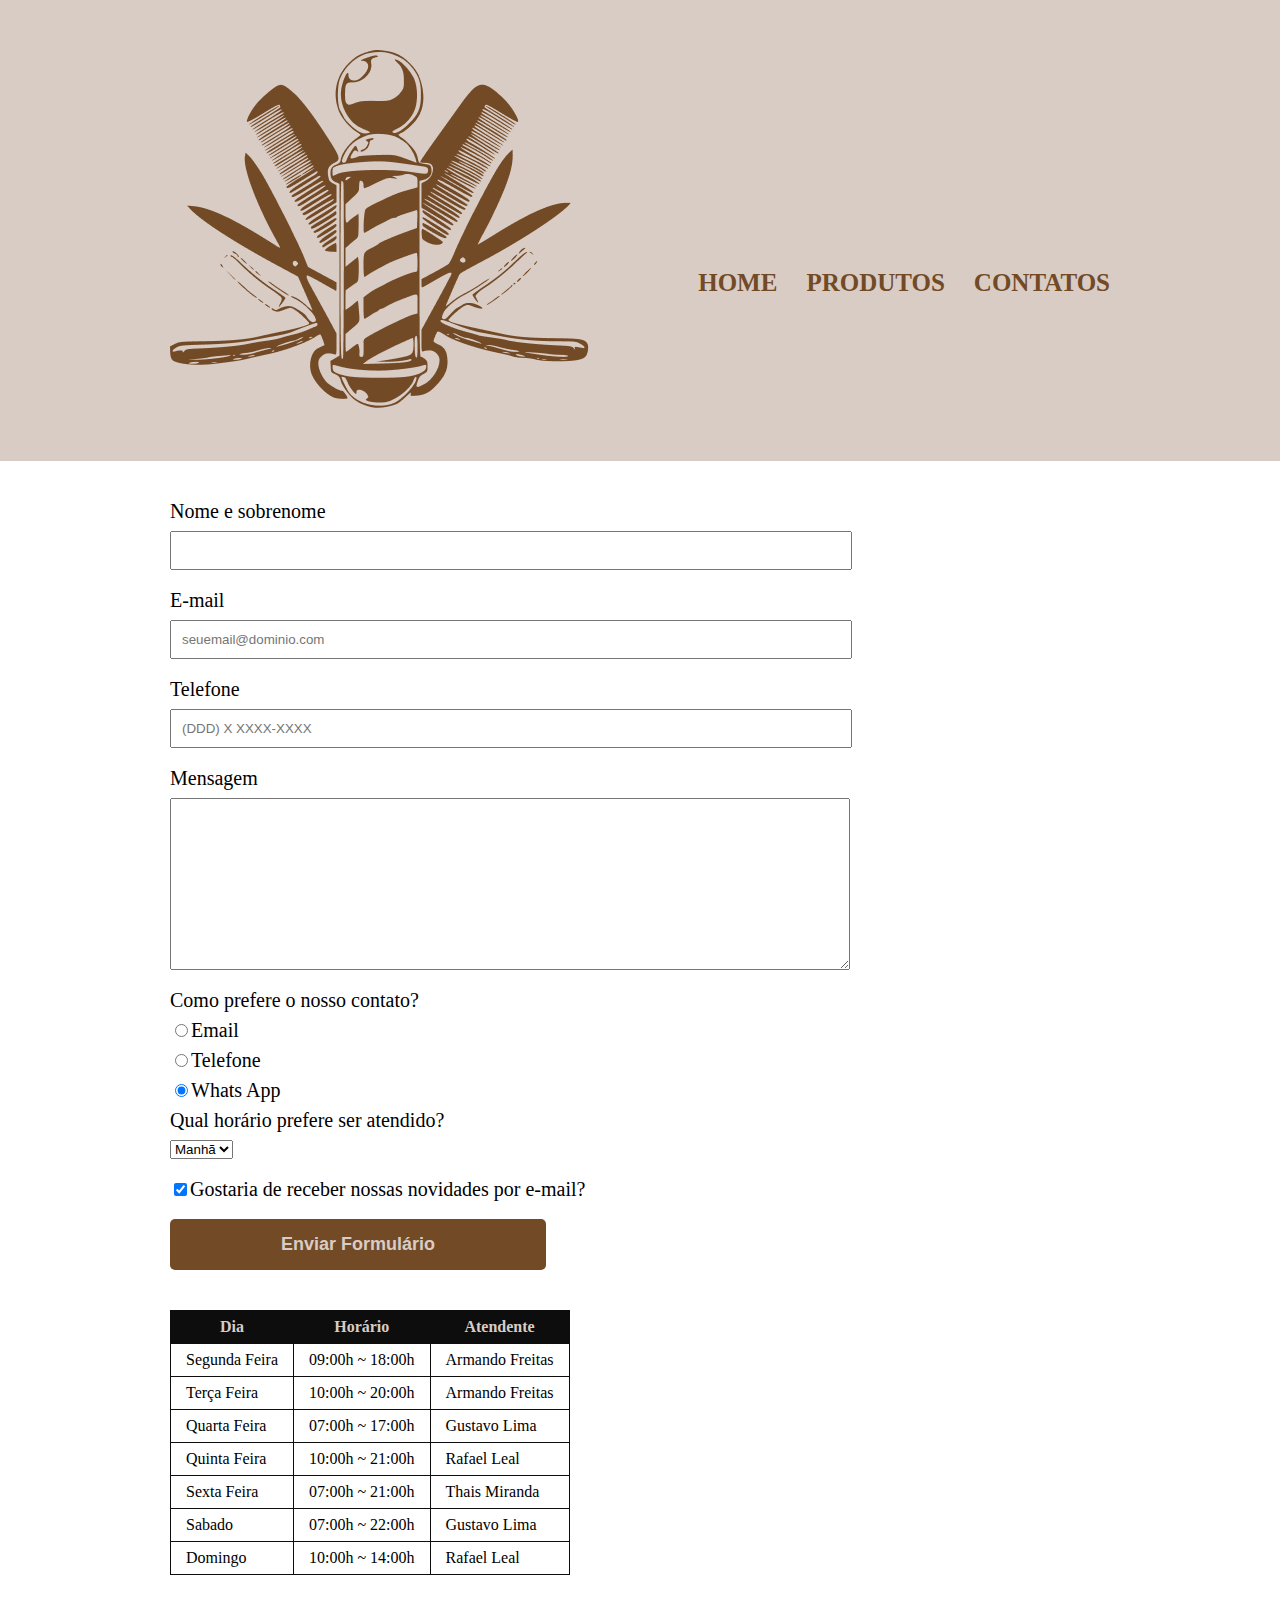
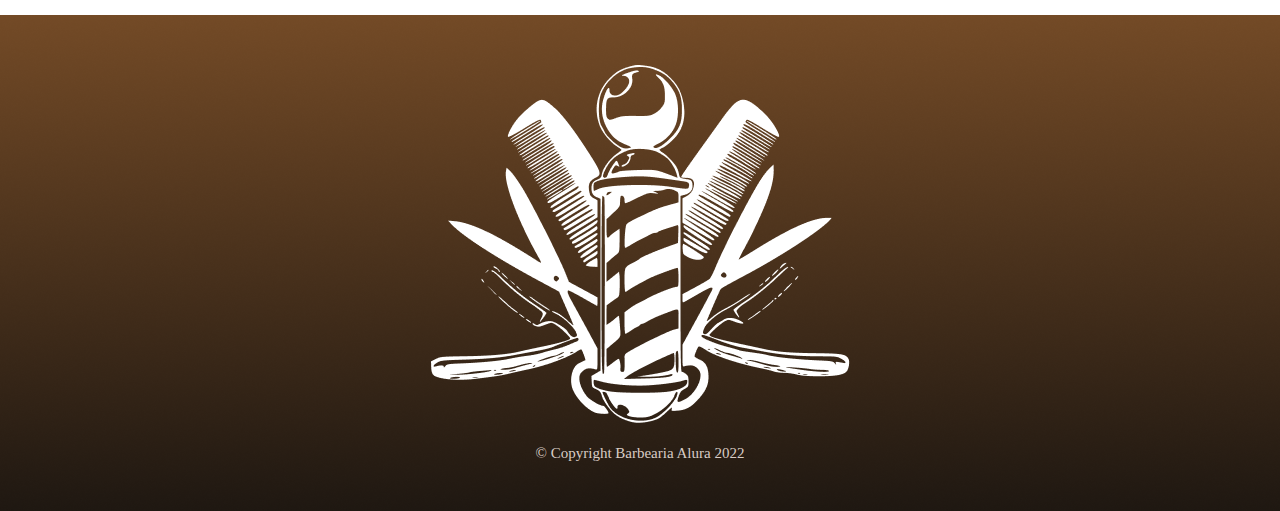
<file: Contatos.html>
<!DOCTYPE html>

<html lang="pt-br">
	<head>
		<meta charset="utf-8">
		<title> Contato Barbearia Alura</title>
		<link rel= "stylesheet" href="reset.css">
		<link rel= "stylesheet" href="style-contatos.css">
	</head>
	<body>
		<header>
			<div class="caixa-navegaçao">
			
				<h1><img src="logo.png.png" alt="Logo Barbearia Alura"></h1>
				<nav>
					<ul>
						<li><a href="Index.html">Home</a></li>
						<li><a href="Produtos.html">Produtos</a></li>
						<li><a href="Contatos.html">Contatos</a></li>
					</ul>
				</nav>
			</div>			
		</header>

		<main>
			<form>
				<label for="nomeSobrenome">Nome e sobrenome</label>
				<input type="text" id="nomeSobrenome" class="inputPadrao" required>
				
				<label for="email">E-mail</label>
				<input type="email" id="email" class="inputPadrao" required placeholder="seuemail@dominio.com">
				
				<label for="telefone">Telefone</label>
				<input type="tel" id="telefone" class="inputPadrao" required placeholder="(DDD) X XXXX-XXXX">
				
				<label for="mensagem">Mensagem</label>
				<textarea cols="90" rows="10" id="mensagem" class="inputPadrao" required></textarea>
				
				<fieldset>
					<legend>Como prefere o nosso contato?</legend>
					<label for="radio-email"><input type="radio" name="contato" value="Email" id="radio-email">Email</label>
					
					
					<label for="radio-telefone"><input type="radio" name="contato" value="Telefone" id="radio-telefone">Telefone</label>
					
					
					<label for="radio-whatsapp"><input type="radio" name="contato" value="WhatsApp" id="radio-whatsapp" checked>Whats App</label>
					
				</fieldset>

				<fieldset>
					<legend>
						Qual horário prefere ser atendido?
					</legend>
					<select>
						<option>
							Manhã
						</option>
						<option>
							Tarde
						</option>
						<option>
							Noite
						</option>
					</select>
				</fieldset>

				<label class="checkbox"><input type="checkbox" checked>Gostaria de receber nossas novidades por e-mail?</label>

				<input type="submit" value="Enviar Formulário" class="enviar">
			</form>
			<table>
				<thead>
					<tr>
						<th>Dia</th>
						<th>Horário</th>
						<th>Atendente</th>
					</tr>
				</thead>
				<tbody>
					<tr>
						<td>Segunda Feira</td>
						<td>09:00h ~ 18:00h</td>
						<td>Armando Freitas</td>
					</tr>
					<tr>
						<td>Terça Feira</td>
						<td>10:00h ~ 20:00h</td>
						<td>Armando Freitas</td>
					</tr>
					<tr>
						<td>Quarta Feira</td>
						<td>07:00h ~ 17:00h</td>
						<td>Gustavo Lima</td>
					</tr>
					<tr>
						<td>Quinta Feira</td>
						<td>10:00h ~ 21:00h</td>
						<td>Rafael Leal</td>
					</tr>
					<tr>
						<td>Sexta Feira</td>
						<td>07:00h ~ 21:00h</td>
						<td>Thais Miranda</td>
					</tr>
					<tr>
						<td>Sabado</td>
						<td>07:00h ~ 22:00h</td>
						<td>Gustavo Lima</td>
					</tr>
					<tr>
						<td>Domingo</td>
						<td>10:00h ~ 14:00h</td>
						<td>Rafael Leal</td>
					</tr>
				</tbody>
			</table>
		</main>

		<footer>
			<img src="logobranco.png.png" alt="Logo Barbearia Alura">
			<p class="copyright"> &copy; Copyright Barbearia Alura 2022</p>
		</footer>
	</body>
</html>
</file>
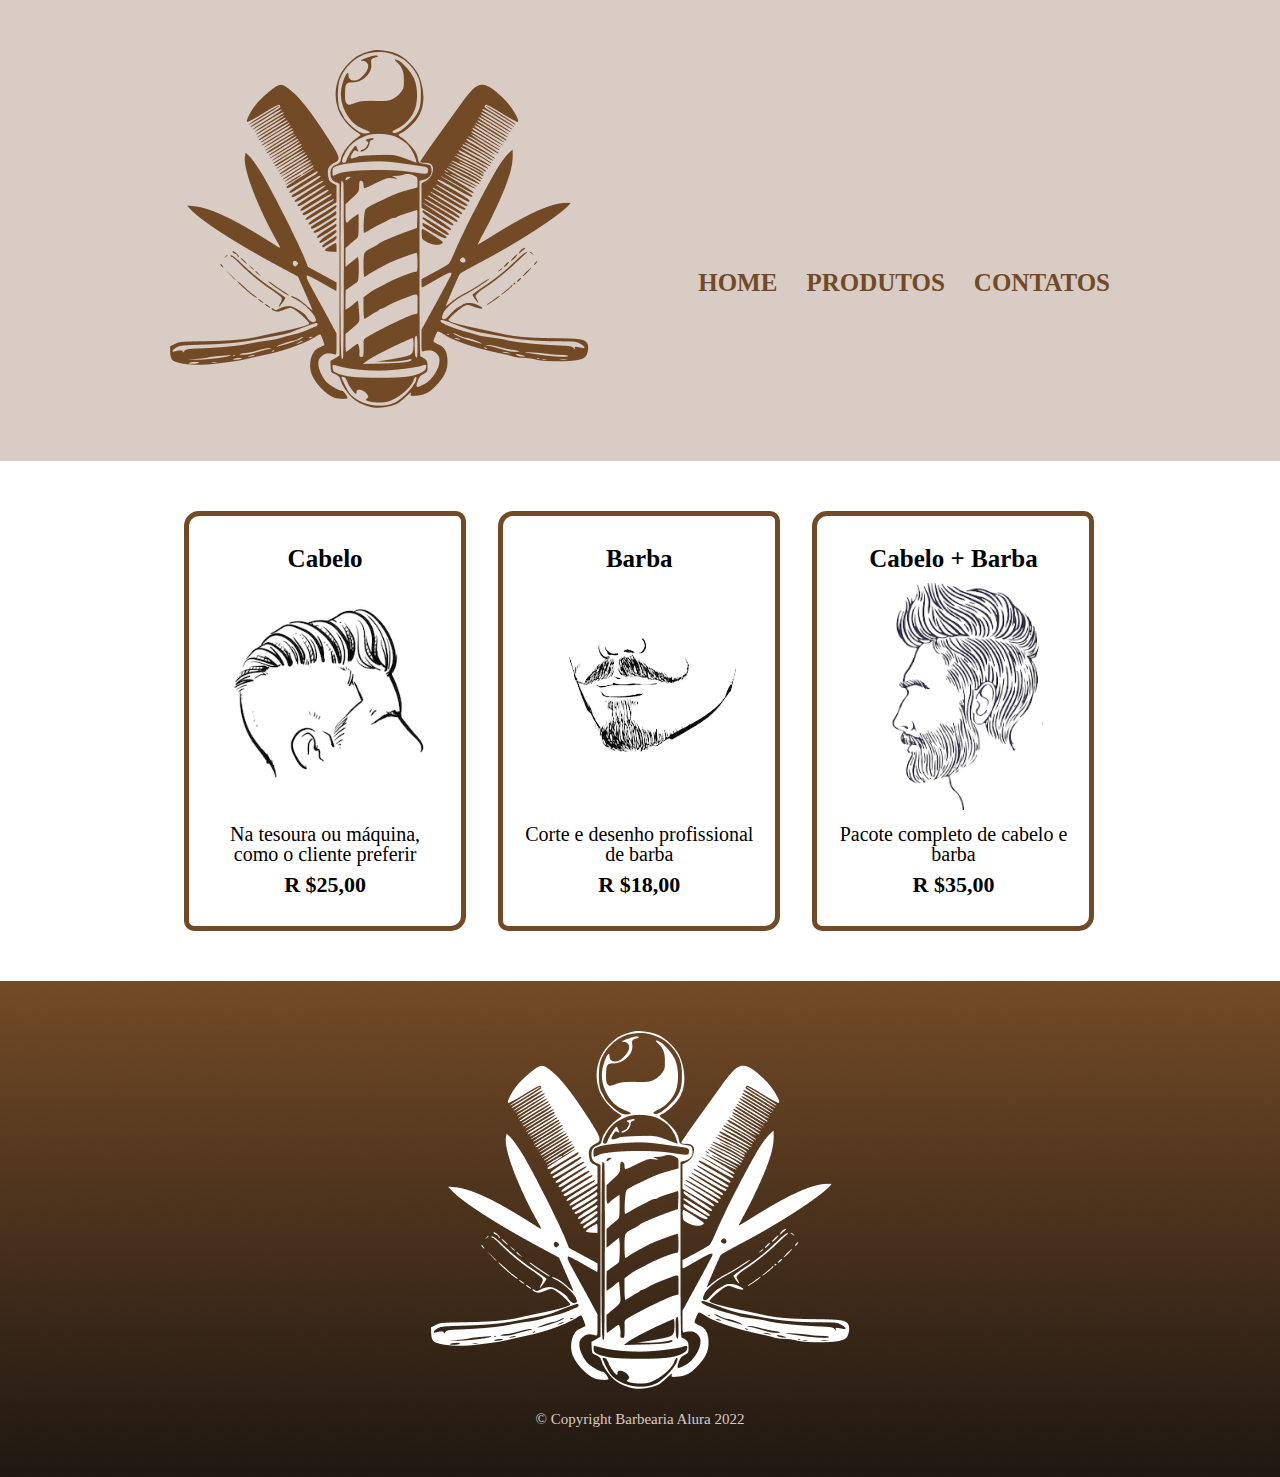
<file: Produtos.html>
<!DOCTYPE html>

<html lang="pt-br">
	<head>
		<meta charset="utf-8">
		<title> Produtos Barbearia Alura</title>
		<link rel= "stylesheet" href="reset.css">
		<link rel= "stylesheet" href="style-produtos.css">
	</head>
	<body>
		<header>
			<div class="caixa-navegaçao">
			
				<h1><img src="logo.png.png"></h1>
				<nav>
					<ul>
						<li><a href="Index.html">Home</a></li>
						<li><a href="Produtos.html">Produtos</a></li>
						<li><a href="Contatos.html">Contatos</a></li>
					</ul>
				</nav>
			</div>			
		</header>
		<main>
			<ul class="produtos">
				<li>
					<h2>Cabelo</h2>
					<img src="Cabelo.jpg.png">
					<p class="produto-descriçao">Na tesoura ou máquina, como o cliente preferir</p>
					<p class="produto-preço">R $25,00</p>
				</li>
				<li>
					<h2>Barba</h2>
					<img src="Barba.jpg.png">
					<p class="produto-descriçao">Corte e desenho profissional de barba</p>
					<p class="produto-preço">R $18,00</p>
				</li>
				<li>
					<h2>Cabelo + Barba</h2>
					<img src="Cabelo + Barba.jpg.png">
					<p class="produto-descriçao">Pacote completo de cabelo e barba</p>
					<p class="produto-preço">R $35,00</p>
				</li>
			</ul>
		</main>
		<footer>
			<img src="logobranco.png.png">
			<p class="copyright"> &copy; Copyright Barbearia Alura 2022</p>
		</footer>
	</body>
</html>
</file>
<file: style-contatos.css>
header{
	background: #D9CCC5;
	padding: 50px 0;	
}

.caixa-navegaçao{
	position: relative;
	width: 940px;
	margin: 0 auto;
}


nav{
	position: absolute;
	top: 220px;
	right: 0;

}

nav li{
	display: inline;
	margin: 0 0 0 25px;
}

nav a{
	text-transform: uppercase;
	color:  #734A26;
	font-weight: bold;
	font-size: 25px;
	text-decoration: none;
}

nav a:hover{
	color: #0D0D0D;
}

main {
	width: 940px;
	margin: 0 auto;
}

form {
	margin: 40px 0;
}

form label, form legend {
	display: block;
	font-size: 20px;
	margin: 0px 0px  10px;
}

.inputPadrao {
	display: block;
	margin: 0 0 20px;
	padding: 10px 10px;
	width: 70%;
}

.checkbox {
	margin: 20px 0;
}

.enviar {
    width:40%;
    padding: 15px 0;
    background: #734A26;
    color: #D9CCC5;
    font-weight: bold;
    font-size: 18px;
    border: none;
    border-radius: 5px;
    transition: 1s all;
    cursor: pointer;
}

.enviar:hover {
	background: #0D0D0D;
	transform: scale(1.2);
}

table {
	margin: 20px 0px 40px;
}

thead {
	background: #0D0D0D;
	color: #D9CCC5;
	font-weight: bold;
}

td, th {
	border: 1px solid #0D0D0D;
	padding: 	8px 15px;
}

footer {
	text-align: center;
	background: url("bg.png.png");
	padding: 50px 0;
}


.copyright {
	color: #D9CCC5;
	font-size: 15px;
	margin-top: 20px;
}
</file>
<file: style-produtos.css>
header{
	background: #D9CCC5;
	padding: 50px 0;	
}

.caixa-navegaçao{
	position: relative;
	width: 940px;
	margin: 0 auto;
}

nav{
	position: absolute;
	top: 220px;
	right: 0;

}

nav li{
	display: inline;
	margin: 0 0 0 25px;
}

nav a{
	text-transform: uppercase;
	color:  #734A26;
	font-weight: bold;
	font-size: 25px;
	text-decoration: none;
}

nav a:hover{
	color: #0D0D0D;
}

.produtos{
	width: 940px;
	margin: 0 auto;
	padding: 50px 0;
}

.produtos li {
	display: inline-block;
	text-align: center;
	width: 30%;
	vertical-align: top;
	margin: 0 1.5%;
	padding: 30px 20px;
	box-sizing: border-box;
	border: 5px solid #734A26;
	border-radius: 15px 10px 15px 10px;
}

.produtos li:hover {
	border-color: #0D0D0D;
}

.produtos li:active{
	border-color: #D9CCC5;
}

.produtos li:hover h2{
	font-size: 30px;
}

.produtos h2{
	font-size: 25px;
	font-weight: bold;
}

.produto-descriçao{
	font-size: 20px;
	font-weight: 400;
}

.produto-preço{
	font-size: 22px;
	font-weight: 600;
	margin-top: 10px;
}

footer {
	text-align: center;
	background: url("bg.png.png");
	padding: 50px 0;
}


.copyright {
	color: #D9CCC5;
	font-size: 15px;
	margin-top: 20px;
}
</file>
